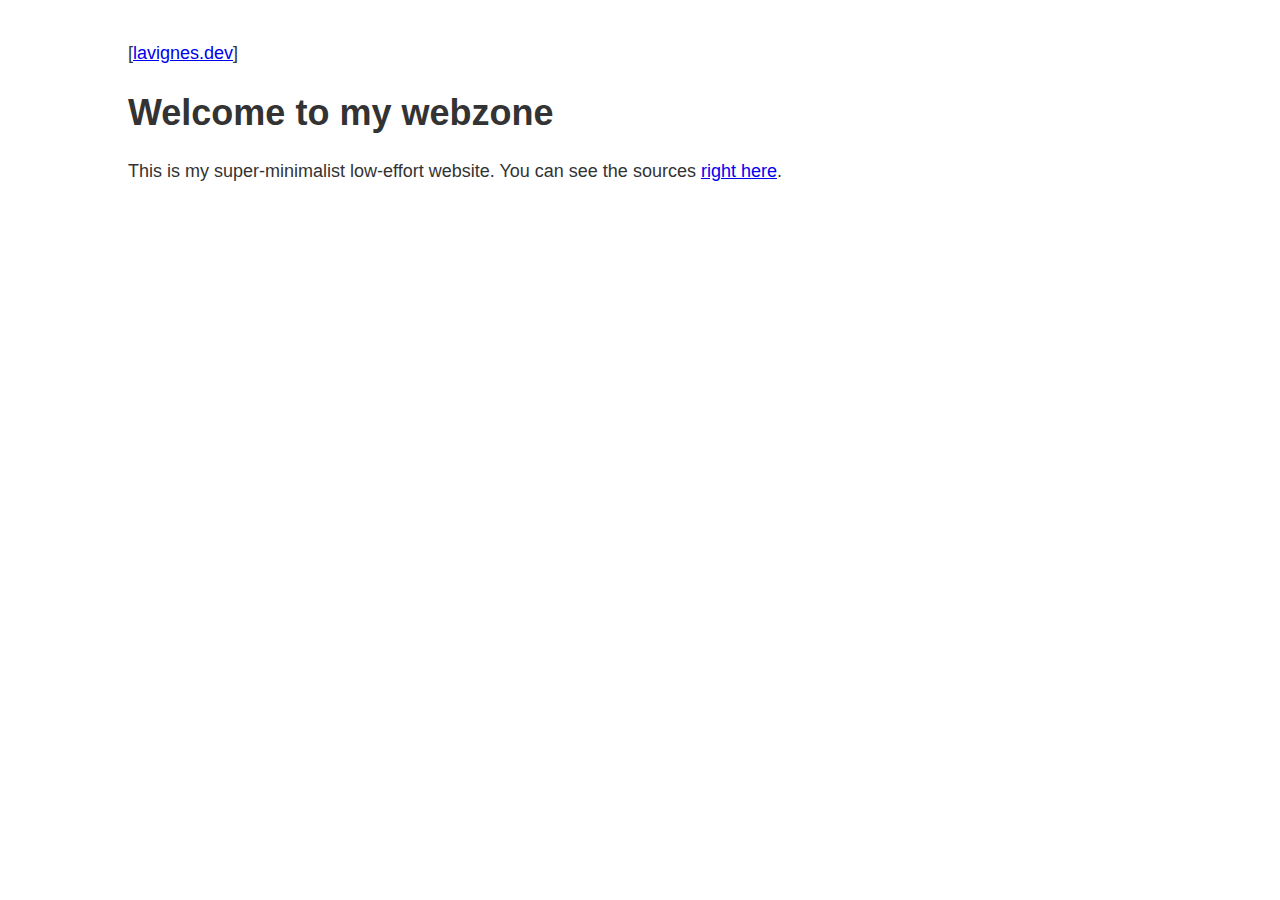
<file: index.html>
<!DOCTYPE html>
<html>
<head>
<link rel="stylesheet" href="/assets/style.css">
<title>Welcome to my webzone</title>
</head>
<body>

<header>
<p>[<a href="/">lavignes.dev</a>]</p>
</header>
<section id="Welcome-to-my-webzone">
<h1>Welcome to my webzone</h1>
<p>This is my super-minimalist low-effort website. You can see the sources <a href="https://github.com/lavignes/lavignes.dev">right here</a>.</p>
</section>
</body>
</html>
</file>
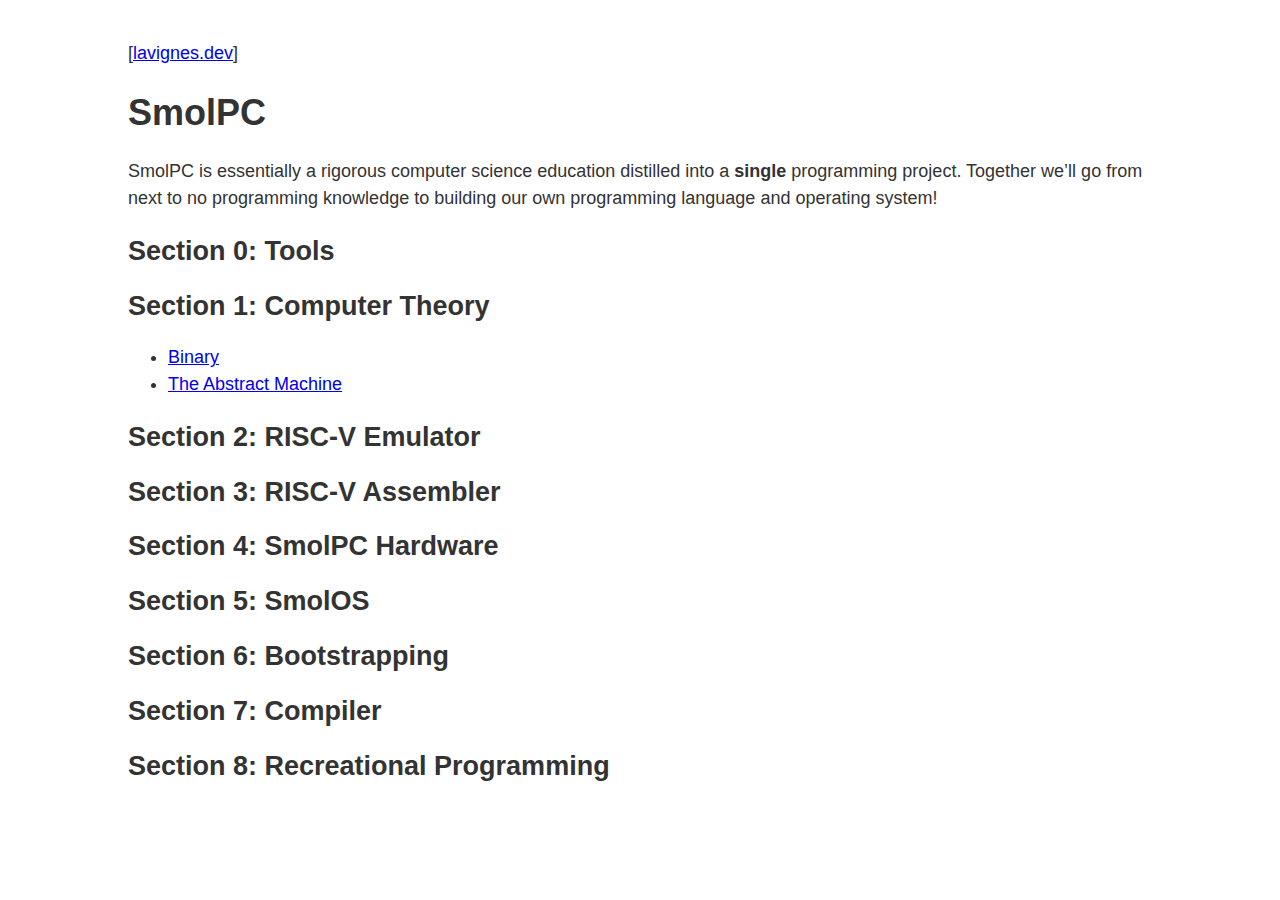
<file: smolpc/index.html>
<!DOCTYPE html>
<html>
<head>
<link rel="stylesheet" href="/assets/style.css">
<title>SmolPC</title>
</head>
<body>

<header>
<p>[<a href="/">lavignes.dev</a>]</p>
</header>
<section id="SmolPC">
<h1>SmolPC</h1>
<p>SmolPC is essentially a rigorous computer science education distilled into a <strong>single</strong>
programming project. Together we’ll go from next to no programming knowledge to building our
own programming language and operating system!</p>
<section id="Section-0-Tools">
<h2>Section 0: Tools</h2>
</section>
<section id="Section-1-Computer-Theory">
<h2>Section 1: Computer Theory</h2>
<ul>
<li>
<a href="./1_binary.html">Binary</a>
</li>
<li>
<a href="./1_the_abstract_machine.html">The Abstract Machine</a>
</li>
</ul>
</section>
<section id="Section-2-RISC-V-Emulator">
<h2>Section 2: RISC-V Emulator</h2>
</section>
<section id="Section-3-RISC-V-Assembler">
<h2>Section 3: RISC-V Assembler</h2>
</section>
<section id="Section-4-SmolPC-Hardware">
<h2>Section 4: SmolPC Hardware</h2>
</section>
<section id="Section-5-SmolOS">
<h2>Section 5: SmolOS</h2>
</section>
<section id="Section-6-Bootstrapping">
<h2>Section 6: Bootstrapping</h2>
</section>
<section id="Section-7-Compiler">
<h2>Section 7: Compiler</h2>
</section>
<section id="Section-8-Recreational-Programming">
<h2>Section 8: Recreational Programming</h2>
</section>
</section>
</body>
</html>
</file>
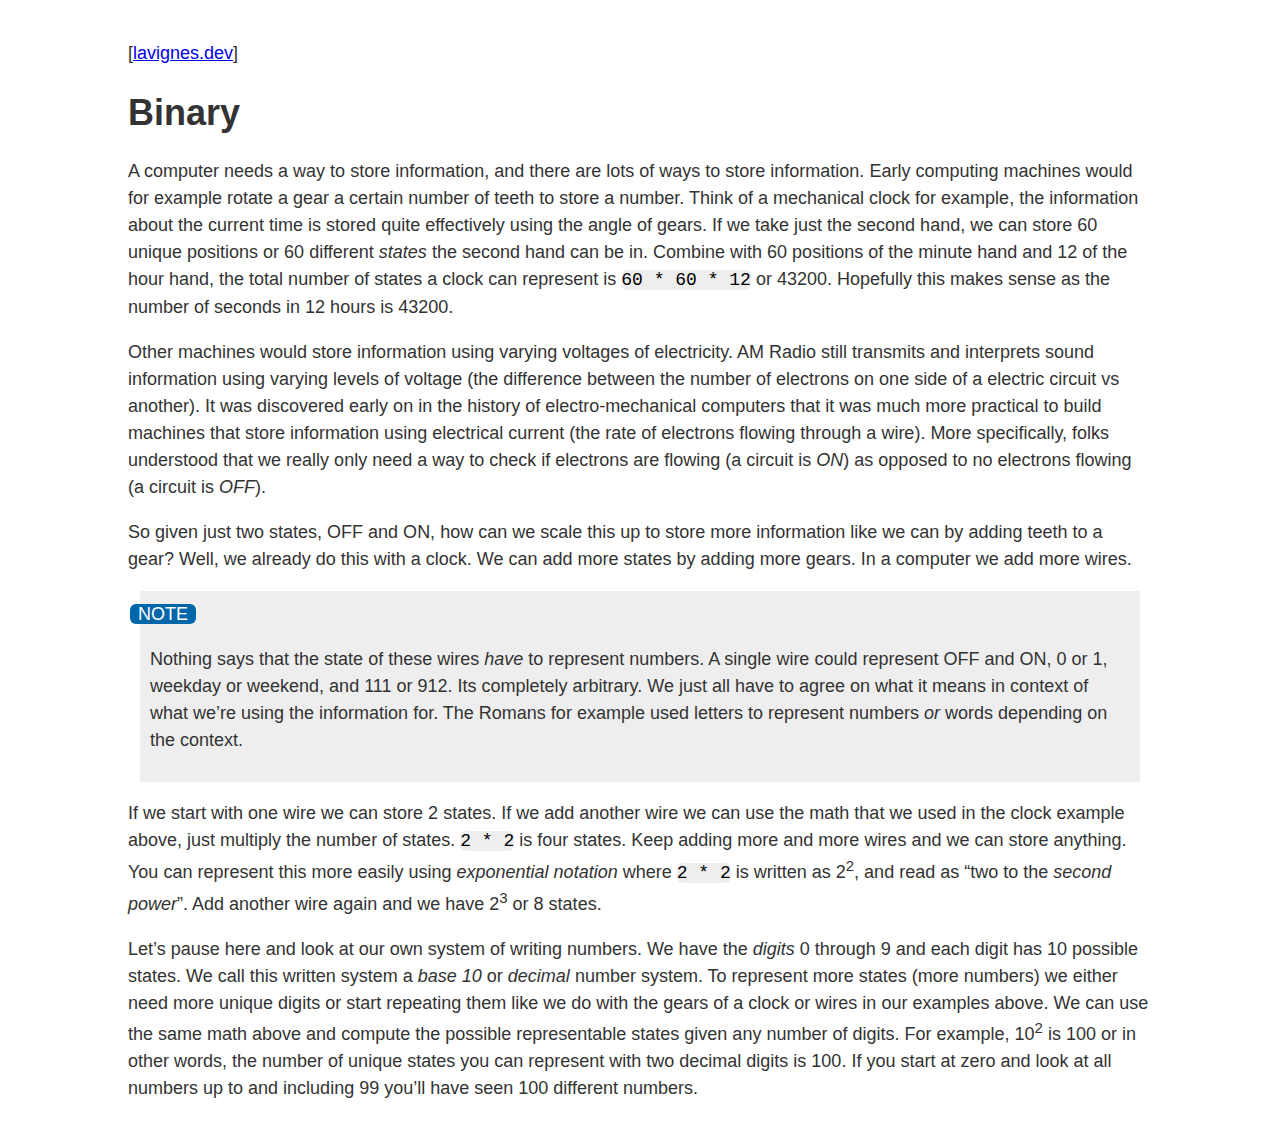
<file: smolpc/1_binary.html>
<!DOCTYPE html>
<html>
<head>
<link rel="stylesheet" href="/assets/style.css">
<title>Binary</title>
</head>
<body>

<header>
<p>[<a href="/">lavignes.dev</a>]</p>
</header>
<section id="Binary">
<h1>Binary</h1>
<p>A computer needs a way to store information, and there are lots of ways to store information.
Early computing machines would for example rotate a gear a certain number of teeth to store a
number.
Think of a mechanical clock for example, the information about the current time is stored quite
effectively using the angle of gears.
If we take just the second hand, we can store 60 unique positions or 60 different <em>states</em> the
second hand can be in. Combine with 60 positions of the minute hand and 12 of the hour hand, the
total number of states a clock can represent is <code>60 * 60 * 12</code> or 43200. Hopefully this makes sense
as the number of seconds in 12 hours is 43200.</p>
<p>Other machines would store information using varying voltages of electricity. AM Radio still
transmits and interprets sound information using varying levels of voltage (the difference between
the number of electrons on one side of a electric circuit vs another).
It was discovered early on in the history of electro-mechanical computers that it was much more
practical to build machines that store information using electrical current (the rate of electrons
flowing through a wire).
More specifically, folks understood that we really only need a way to check if electrons are
flowing (a circuit is <em>ON</em>) as opposed to no electrons flowing (a circuit is <em>OFF</em>).</p>
<p>So given just two states, OFF and ON, how can we scale this up to store more information like we
can by adding teeth to a gear? Well, we already do this with a clock. We can add more states by
adding more gears. In a computer we add more wires.</p>
<div class="note">
<p>Nothing says that the state of these wires <em>have</em> to represent numbers.
A single wire could represent OFF and ON, 0 or 1, weekday or weekend, and 111 or 912.
Its completely arbitrary.
We just all have to agree on what it means in context of what we’re using the information for.
The Romans for example used letters to represent numbers <em>or</em> words depending on the context.</p>
</div>
<p>If we start with one wire we can store 2 states. If we add another wire we can use the math that
we used in the clock example above, just multiply the number of states. <code>2 * 2</code> is four states.
Keep adding more and more wires and we can store anything. You can represent this more easily
using <em>exponential notation</em> where <code>2 * 2</code> is written as 2<sup>2</sup>, and read as
“two to the <em>second power</em>”. Add another wire again and we have 2<sup>3</sup> or 8 states.</p>
<p>Let’s pause here and look at our own system of writing numbers.
We have the <em>digits</em> 0 through 9 and each digit has 10 possible states.
We call this written system a <em>base 10</em> or <em>decimal</em> number system.
To represent more states (more numbers) we either need more unique digits or start repeating them
like we do with the gears of a clock or wires in our examples above.
We can use the same math above and compute the possible representable states given any number of
digits.
For example, 10<sup>2</sup> is 100 or in other words, the number of unique states you can represent with two
decimal digits is 100. If you start at zero and look at all numbers up to and including 99 you’ll
have seen 100 different numbers.</p>
</section>
</body>
</html>
</file>
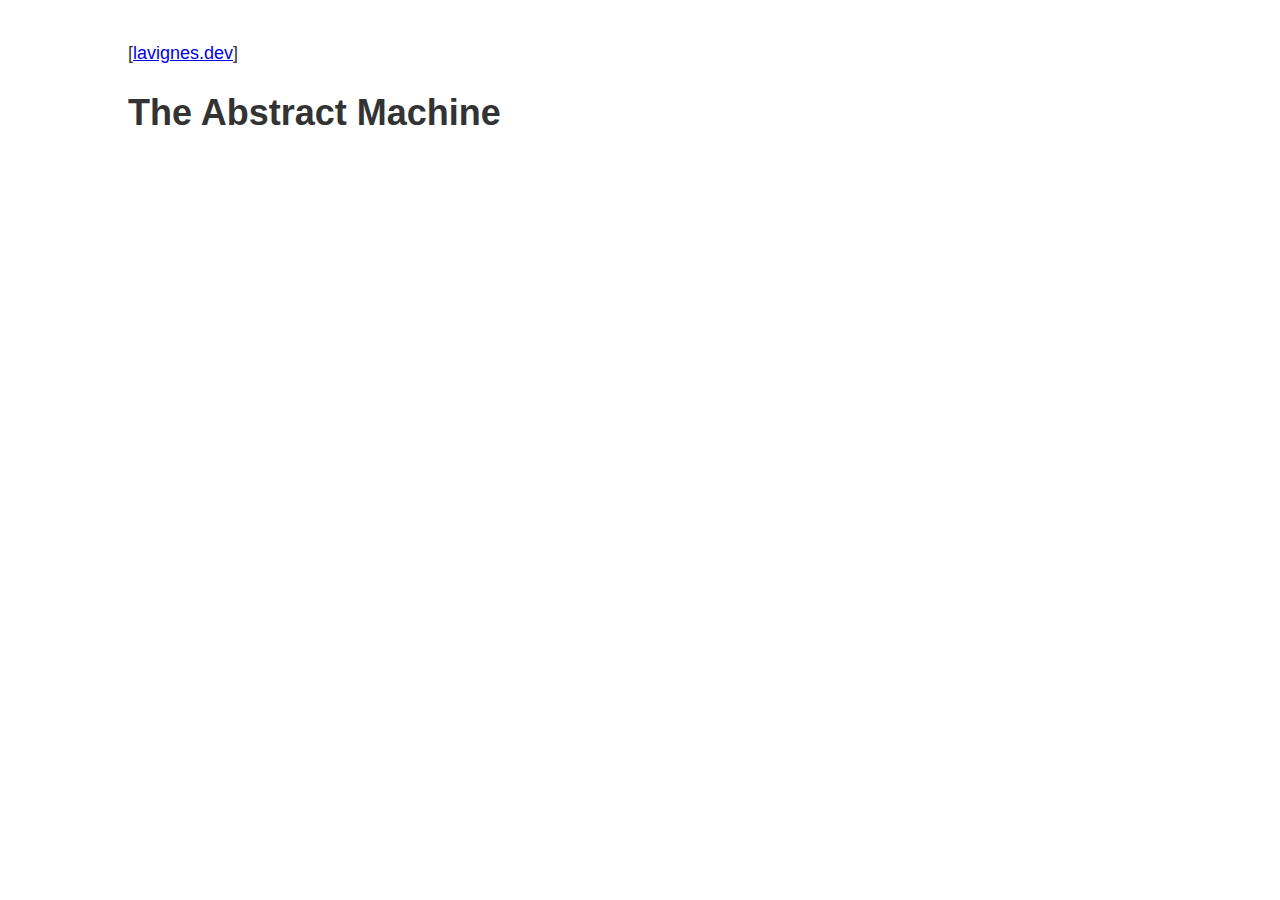
<file: smolpc/1_the_abstract_machine.html>
<!DOCTYPE html>
<html>
<head>
<link rel="stylesheet" href="/assets/style.css">
<title>The Abstract Machine</title>
</head>
<body>

<header>
<p>[<a href="/">lavignes.dev</a>]</p>
</header>
<section id="The-Abstract-Machine">
<h1>The Abstract Machine</h1>
</section>
</body>
</html>
</file>
<file: assets/style.css>
body {
  max-width:1024px;
  margin:40px auto;
  padding:0 10px;
  font:18px/1.5 sans-serif;
  color:#333
}
h1,h2,h3 {
  line-height:1.2;
}
table,th,tr,td {
  border:1px solid;
  padding:0 10px;
  border-collapse:collapse;
}
pre {
  overflow:scroll;
  padding:10px;
}
pre,code {
  color:#000;
  background:#eee;
  border-radius:6px;
}
.note,.warn,.important {
  background:#eee;
  margin:12px;
  padding:10px;
}
.note pre,.note code {
  background:#fff;
}
.warn pre,.warn code {
  background:#fff;
}
.important pre,.important code {
  background:#fff;
}
.note::before {
  color:#fff;
  background:#06a;
  content:'NOTE';
  padding:0px 8px;
  border-radius:6px;
  margin:-20px;
}
.warn::before {
  color:#fff;
  background:#d60;
  content:'WARNING';
  padding:0px 8px;
  border-radius:6px;
  margin:-20px;
}
.important::before {
  color:#fff;
  background:#d00;
  content:'IMPORTANT';
  padding:0px 8px;
  border-radius:6px;
  margin:-20px;
}
@media only screen and (max-width:1024px) and (orientation:portrait) {
  body {
    font-size:150%;
  }
}
@media (prefers-color-scheme:dark) {
  body {
    color:#ccc;
    background:#000;
  }
  pre,code {
    color:#fff;
    background:#222;
  }
  .note,.warn,.important {
    background:#222;
  }
  .note pre,.note code {
    background:#000;
  }
  .warn pre,.warn code {
    background:#000;
  }
  .important pre,.important code {
    background:#000;
  }
  a:link {
    color:#69f;
  }
  a:visited {
    color:#99f;
  }
}
</file>
